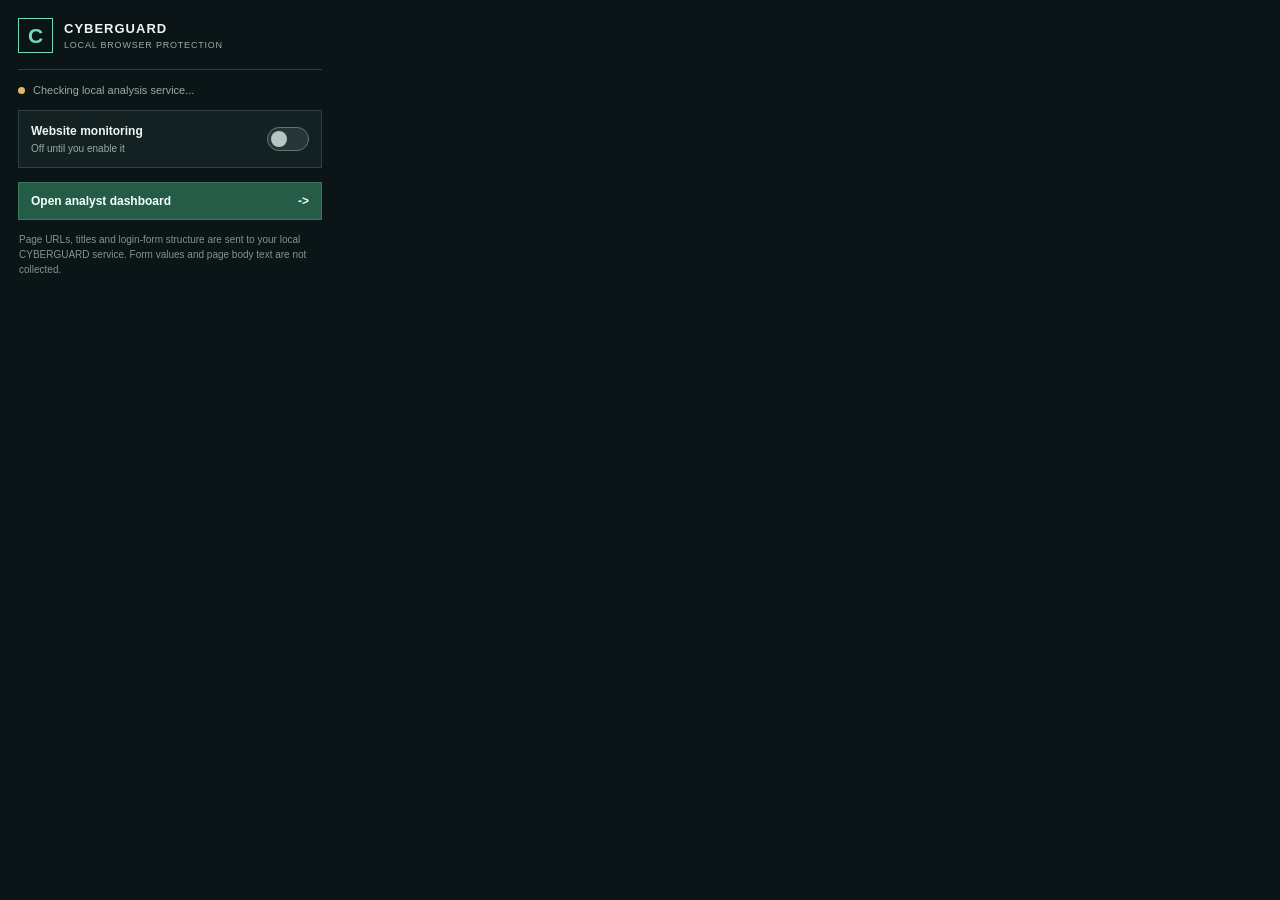
<file: extension/popup.html>
<!doctype html>
<html lang="en">
<head>
  <meta charset="utf-8">
  <meta name="viewport" content="width=device-width, initial-scale=1">
  <title>CYBERGUARD</title>
  <link rel="stylesheet" href="popup.css">
</head>
<body>
  <main>
    <header><span class="mark">C</span><div><strong>CYBERGUARD</strong><small>LOCAL BROWSER PROTECTION</small></div></header>
    <div id="serviceState" class="service-state"><i></i><span>Checking local analysis service...</span></div>
    <section class="monitor-row">
      <div><strong>Website monitoring</strong><small id="monitorDescription">Off until you enable it</small></div>
      <button id="monitorToggle" class="toggle" type="button" role="switch" aria-checked="false" aria-label="Enable website monitoring"><span></span></button>
    </section>
    <section id="lastScan" class="last-scan" hidden></section>
    <button id="openDashboard" class="dashboard-button" type="button">Open analyst dashboard <span>-&gt;</span></button>
    <p class="privacy">Page URLs, titles and login-form structure are sent to your local CYBERGUARD service. Form values and page body text are not collected.</p>
    <p id="error" class="error" role="alert" hidden></p>
  </main>
  <script src="popup.js"></script>
</body>
</html>
</file>
<file: extension/popup.css>
:root{color-scheme:dark;--ink:#eff5f4;--muted:#98aaa9;--line:#2e4142;--green:#73dbb1;--red:#e57579;--surface:#142123;--back:#0b1416;font-family:"Segoe UI",sans-serif}*{box-sizing:border-box}body{width:340px;margin:0;background:var(--back);color:var(--ink)}main{padding:18px}header{display:flex;align-items:center;gap:11px;padding-bottom:16px;border-bottom:1px solid var(--line)}header strong{display:block;font-size:13px;letter-spacing:1px}header small{display:block;color:var(--muted);font-size:9px;margin-top:4px;letter-spacing:.8px}.mark{display:grid;place-items:center;width:35px;height:35px;border:1px solid var(--green);color:var(--green);font-weight:700;font-size:21px}.service-state{display:flex;gap:8px;align-items:center;font-size:11px;color:var(--muted);padding:14px 0}.service-state i{width:7px;height:7px;background:#e5b65e;border-radius:50%}.service-state.ready i{background:var(--green)}.service-state.offline i{background:var(--red)}.monitor-row{display:flex;align-items:center;justify-content:space-between;background:var(--surface);border:1px solid var(--line);padding:13px 12px}.monitor-row strong{display:block;font-size:12px}.monitor-row small{display:block;color:var(--muted);font-size:10px;margin-top:5px}.toggle{width:42px;height:24px;padding:3px;border:1px solid #637575;border-radius:14px;background:#273536;cursor:pointer}.toggle span{display:block;width:16px;height:16px;border-radius:50%;background:#b7c5c3;transition:transform .16s ease}.toggle[aria-checked=true]{background:#28694e;border-color:#58c794}.toggle[aria-checked=true] span{background:#e9fff4;transform:translateX(17px)}button:focus-visible{outline:2px solid var(--green);outline-offset:2px}.last-scan{padding:12px 1px 4px;font-size:11px;color:var(--muted);line-height:1.6;overflow-wrap:anywhere}.last-scan b{color:var(--ink)}.last-scan .risk{color:var(--red)}.dashboard-button{width:100%;margin-top:14px;padding:11px 12px;background:#245c48;border:1px solid #39785e;color:#f4fff9;font-size:12px;font-weight:600;text-align:left;cursor:pointer}.dashboard-button span{float:right}.privacy{margin:12px 1px 0;color:#829392;font-size:10px;line-height:1.5}.error{margin:10px 0 0;color:#f09598;font-size:11px;line-height:1.5}
</file>
